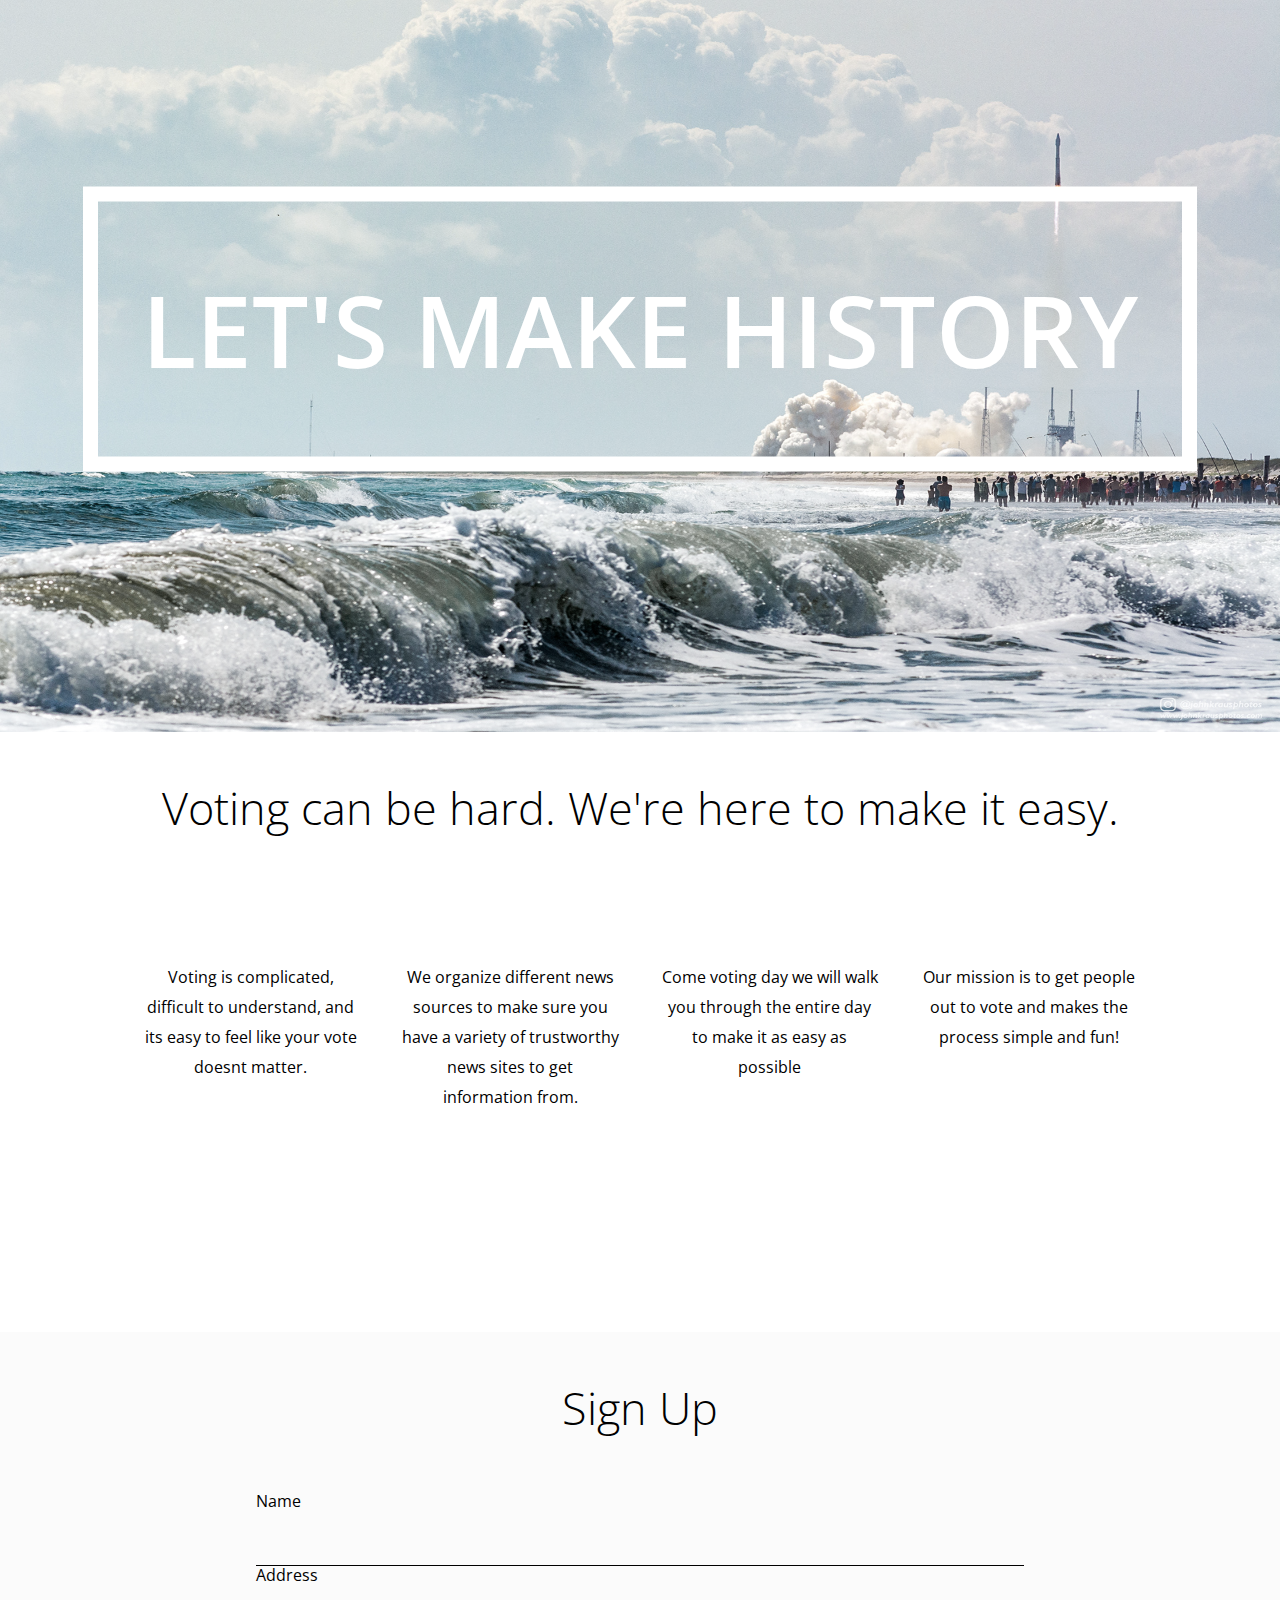
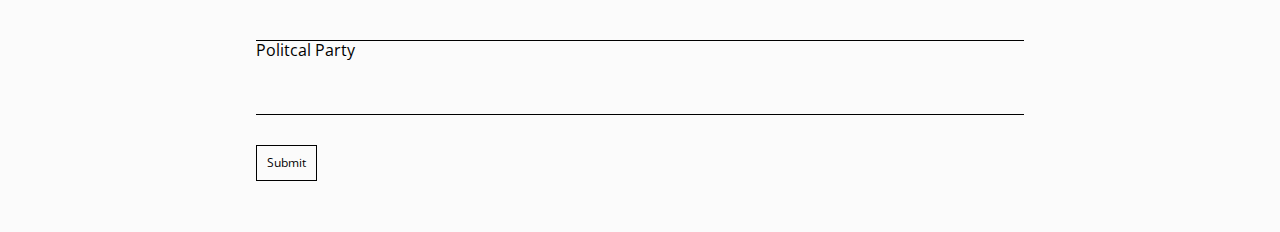
<file: index.html>
<!DOCTYPE html>
<html>
<head>
	<title></title>
	<link rel="stylesheet" type="text/css" href="normalize.css">
	<link rel="stylesheet" type="text/css" href="main.css">
	<link href="https://fonts.googleapis.com/css?family=Work+Sans:300,400,700" rel="stylesheet">
	<link href="https://fonts.googleapis.com/css?family=Open+Sans:300,400,600,700" rel="stylesheet">
	<link rel="stylesheet" href="https://use.fontawesome.com/releases/v5.4.1/css/all.css" integrity="sha384-5sAR7xN1Nv6T6+dT2mhtzEpVJvfS3NScPQTrOxhwjIuvcA67KV2R5Jz6kr4abQsz" crossorigin="anonymous">
</head>
<body>
	<div class="container">
		<div class="top box">
			<span class="title">LET'S MAKE HISTORY</span>
			<img class="mainphoto" src="image10.jpg">
		</div>
		<div class="mid box">
			<div class="mid-title">Voting can be hard. We're here to make it easy.</div>
			<div class="icon-container">
				<div class="icon">
					<i class="far fa-sad-tear"></i>
					<div class="icon-info">Voting is complicated, difficult to understand, and its easy to feel like your vote doesnt matter.</div>
				</div>
				<div class="icon">
					<i class="far fa-newspaper"></i>
					<div class="icon-info">We organize different news sources to make sure you have a variety of trustworthy news sites to get information from.</div>
				</div>
				<div class="icon">
					<i class="fas fa-check"></i>
					<div class="icon-info">Come voting day we will walk you through the entire day to make it as easy as possible</div>
				</div>
				<div class="icon">
					<i class="far fa-smile"></i>
					<div class="icon-info">Our mission is to get people out to vote and makes the process simple and fun!</div>
				</div>
			</div>
		</div>
		<div class="bot box">
			<div class="mid-title"> Sign Up</div>
			<div class="form-container">
				<div class="form">
					<label for="name">Name</label>
					<input type="text" name="name">
				</div>
				<div class="form">
					<label for="address">Address</label>
					<input type="text" name="address">
				</div>
				<div class="form">
					<label for="affiliation">Politcal Party</label>
					<input type="Text" name="affiliation">
				</div>
				<form action="./contact.html">
				    <input class="submit" type="submit" value="Submit" />
				</form>
			</div>
		</div>
	</div>
</body>
</html>
</file>
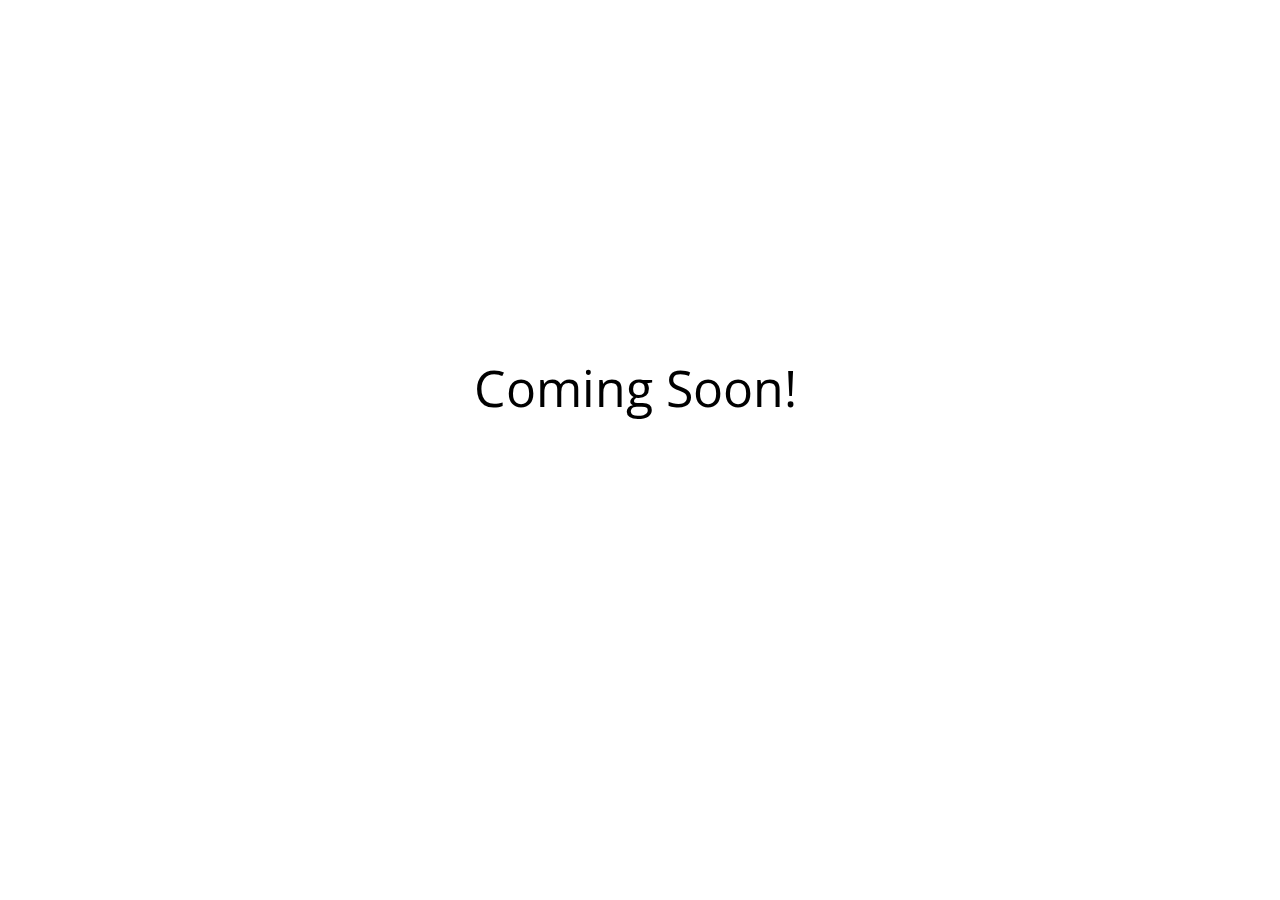
<file: contact.html>
<!DOCTYPE html>
<html>
<head>
	<title></title>
	<link rel="stylesheet" type="text/css" href="normalize.css">
	<link rel="stylesheet" type="text/css" href="main.css">
	<link href="https://fonts.googleapis.com/css?family=Open+Sans:300,400,600,700" rel="stylesheet">
</head>
<body>
	<div class="coming">Coming Soon!</div>
</body>
</html>
</file>
<file: main.css>
body {
	width: 100vw;
	height: 100vh;
	font-family: Open Sans;
	min-width: 800px;
}

.container {
	display: flex;
	flex-direction: column;
}

.box {
	width: 100%;
	height: 500px;
}

.mainphoto {
	width: 100%;
	display: block;
	filter: grayscale(.3);
	height: 100%;
}

.title {
	font-family: Open Sans;
	position: absolute;
	left: 50%;
    top: 45%;
    transform: translate(-50%,-50%);
    font-size: 100px;
    font-weight: 600;
    z-index: 2;
    border: solid white 15px;
    text-align: center;
    padding: 30px;
    padding-top: 70px;
    padding-bottom: 70px; 
    color: white;
    width: 80%;

}

.top {
	height: 732px;
	position: relative;
}

.mid {
	height:600px;
}


.mid-title {
	font-size: 45px;
	text-align: center;
	font-weight: 300;
	margin: auto;
	padding: 40px;
	margin-top: 50px;
	margin-bottom: 10px;
	height: 20%;
	padding-top: 0;
	padding-bottom: 0px;
}

.icon-container {
	display: flex;
	justify-content:center;
	padding-left: 50px;
	padding-right: 50px;
}
.icon {
	width: 22%;
	text-align: center;
}

.icon-info {
	padding-left: 20px;
	padding-right: 20px;
	padding-top: 50px;
	line-height: 30px;
	font-size: 16px;
}

i {
	font-size: 70px;
}

.bot {
	background-color: #fbfbfb;
}

.form-container {
	height: 60%;
	width: 60%;
	margin:auto;
	display: flex;
	flex-direction: column;
}

.form {
	text-decoration: none;
	display: flex;
	flex-direction: column;

}

input {
	border: none;
	margin-bottom: 0px;
	background-color: #fbfbfb;
	border-bottom: solid black 1px;
	margin-top: 30px;
	font-size: 20px;
}

input:focus {
	outline: none;
	border-bottom: solid red 1px;
}

@media only screen and (max-width: 1000px){
	.mid{
		height: 900px;
	}
	.icon-container {
		flex-wrap: wrap;
	}
	.icon {
		width: 300px;
		padding: 20px;
	}

	.mainphoto{
		height: none;
	}
	
}

@media only screen and (max-width: 1100){
	.mid-title {
		font-size: 45px;
	}
}

button {
	width: 25%;
	height: 30px;
	text-align: center;
	background-color: ;
	border: black solid 1px;
	margin: auto;
}

.coming {
	position: absolute;
	top: 40%;
	left: 37%;
	font-family: Open Sans;
	font-size: 50px;
}

.submit {
	border: solid black 1px;
	font-size: 12px;
	margin-top: 30px;
	padding: 10px;
}
</file>
